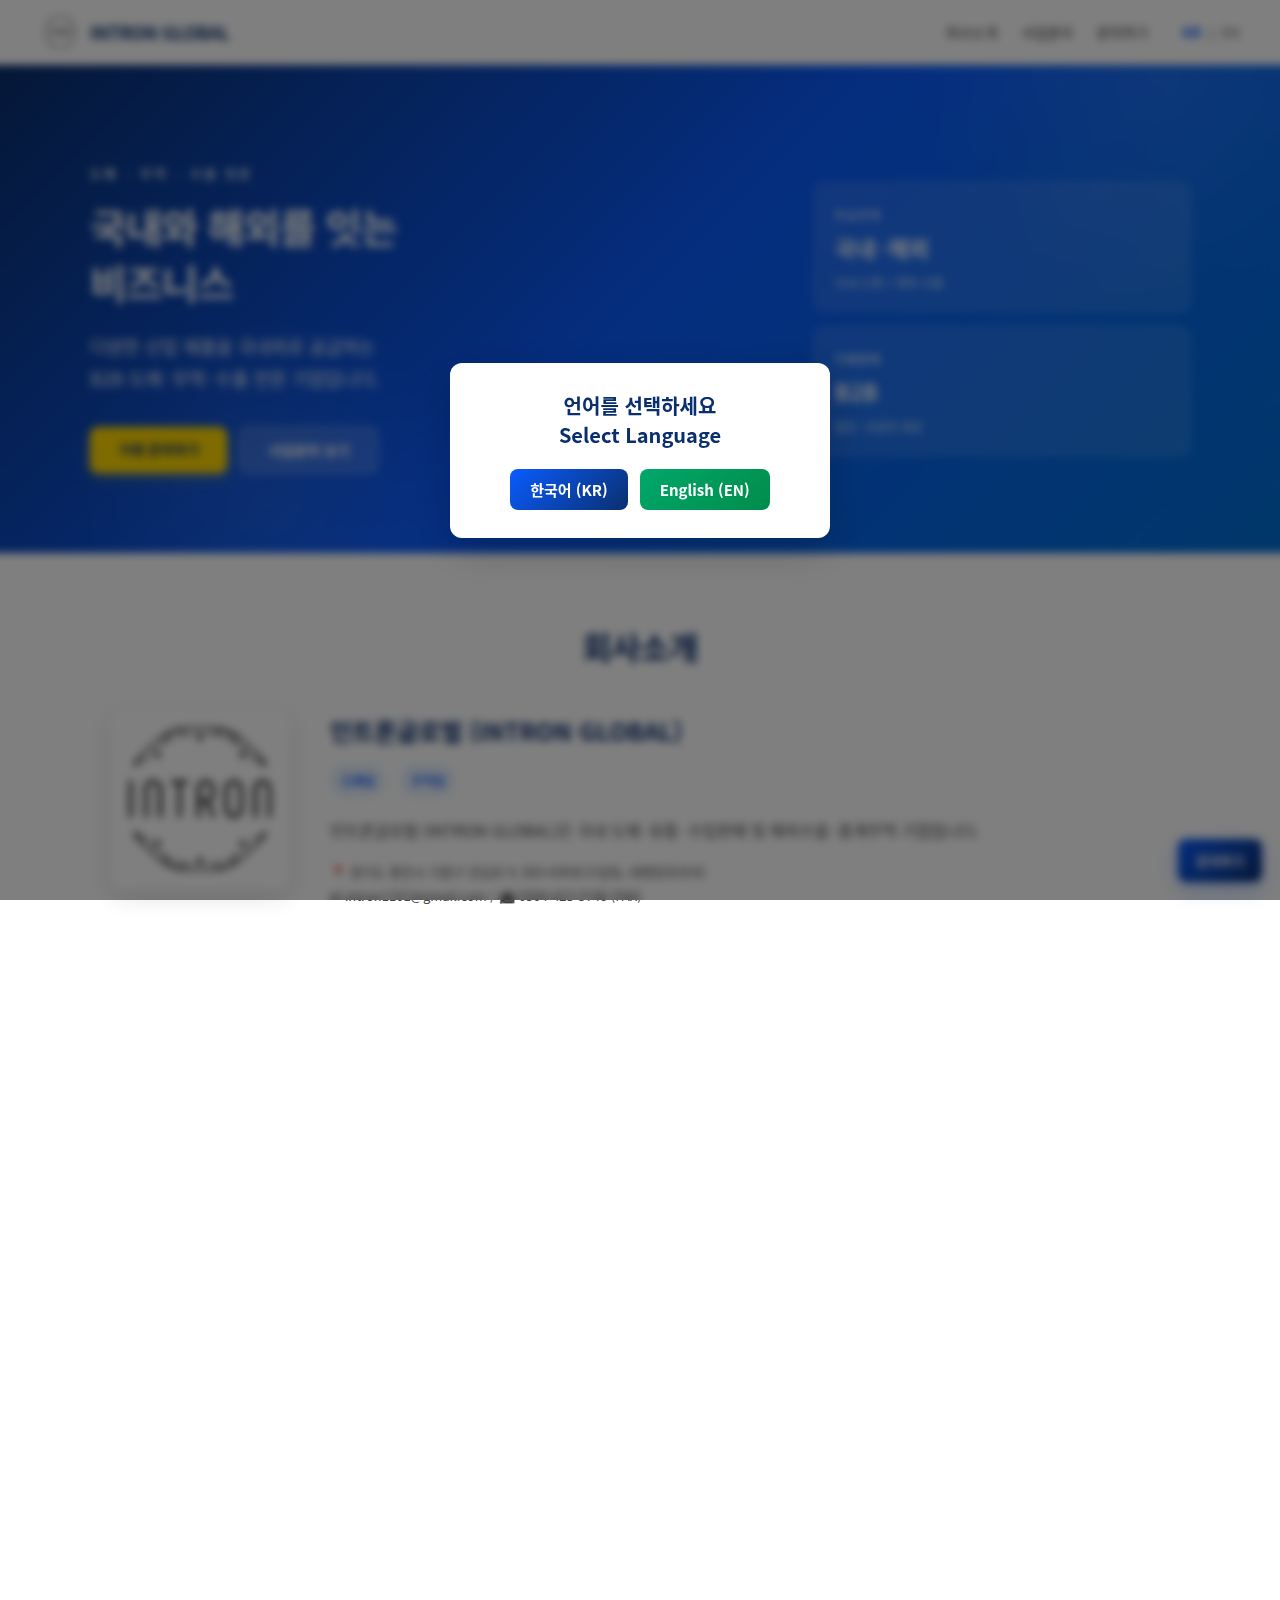
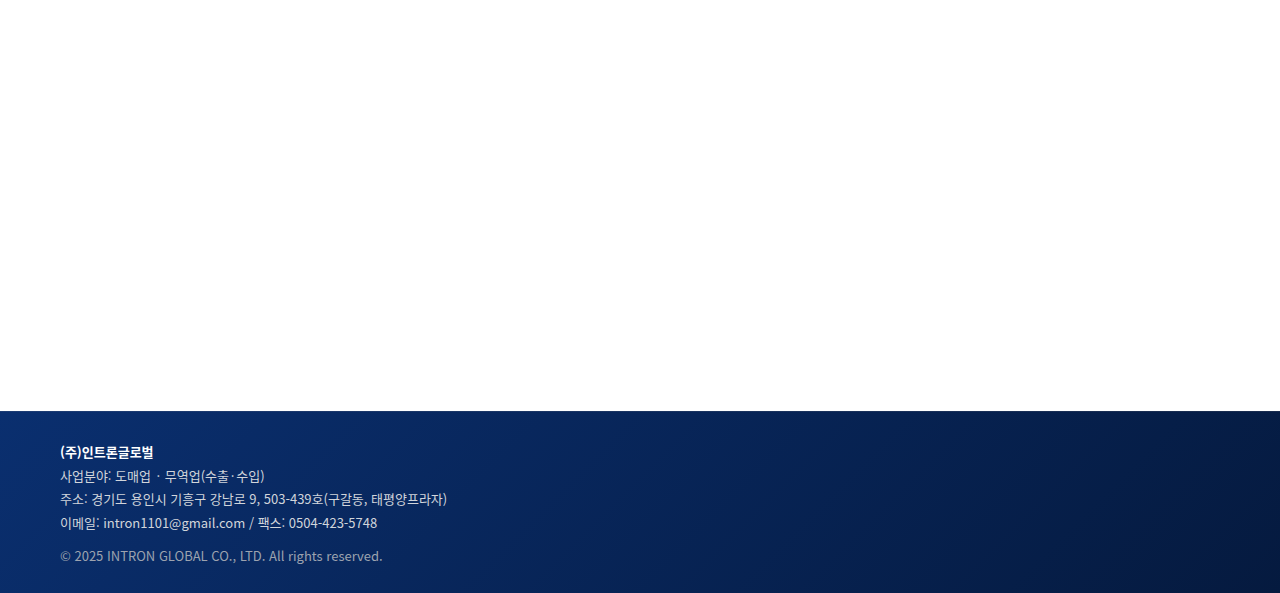
<file: index.html>
<!DOCTYPE html>
<html lang="ko">
<head>
  <meta charset="UTF-8" />
  <meta name="viewport" content="width=device-width, initial-scale=1.0" />
  <title>인트론글로벌</title>
  <link rel="stylesheet" href="style.css" />
  <link rel="icon" type="image/x-icon" href="favicon.ico" />
</head>
<body id="top">
  <!-- 🌐 언어 선택 모달 -->
 <div id="langModal" class="modal-overlay">
  <div class="modal-box">
    <h3>언어를 선택하세요<br>Select Language</h3>

    <div class="lang-buttons">
      <button class="lang-kr">한국어 (KR)</button>
      <button class="lang-en">English (EN)</button>
    </div>
  </div>
 </div>

  <!-- 상단 메뉴 -->
  <header class="header">
    <a href="index.html" class="logo">
      <img src="Crop.jpeg" alt="인트론글로벌 로고" class="logo-img">
      <span class="logo-text">INTRON GLOBAL</span>
    </a>

    <nav class="nav">
      <a href="#about">회사소개</a>
      <a href="#services">사업분야</a>
      <a href="contact.html" target="_blank">문의하기</a>
      <div class="lang-select">
        <a href="index.html" class="kr active">KR</a>
        <span>|</span>
        <a href="index-en.html" class="en">EN</a>
      </div>
    </nav>

  </header>

  <!-- 메인 히어로 -->
  <section class="hero">
    <div class="hero-inner">
      <div class="hero-text">
        <p class="hero-label">도매 · 무역 · 수출 전문</p>
        <!-- ✅ 타이핑 애니메이션용 구조 -->
        <h1>
          <span id="hero-line1"></span><br>
          <span id="hero-line2"></span>
        </h1>
        <p class="hero-sub">
          다양한 산업 제품을 국내외로 공급하는<br>
          B2B 도매·무역·수출 전문 기업입니다.
        </p>

        <div class="hero-actions">
          <a href="contact.html" target="_blank" class="btn primary">거래 문의하기</a>
          <a href="#services" class="btn ghost">사업분야 보기</a>
        </div>
      </div>

      <div class="hero-stats">
        <div class="stat-card">
          <span class="stat-label">주요지역</span>
          <span class="stat-value">국내·해외</span>
          <span class="stat-desc">국내 도매 + 해외 수출</span>
        </div>
        <div class="stat-card">
          <span class="stat-label">거래형태</span>
          <span class="stat-value">B2B</span>
          <span class="stat-desc">법인·사업자 대상</span>
        </div>
      </div>
    </div>
  </section>

  <!-- 회사 소개 -->
  <section id="about" class="section reveal">
    <h2>회사소개</h2>

    <div class="about-wrap">
      <div class="about-img">
        <img src="Crop.jpeg" alt="인트론글로벌 이미지">
      </div>

      <div class="about-text">
        <h3>인트론글로벌 (INTRON GLOBAL)</h3>
        <p class="about-tags">
          <span>도매업</span>
          <span>무역업</span>
        </p>

        <p>
          인트론글로벌 (INTRON GLOBAL)은 국내 도매·유통·수입판매 및 해외수출·중계무역 기업입니다.
        </p>

        <p class="about-contact">
          📍 경기도 용인시 기흥구 강남로 9, 503-439호(구갈동, 태평양프라자)<br>
          ✉ intron1101@gmail.com / 📠 0504-423-5748 (FAX)
        </p>
      </div>
    </div>
  </section>

  <!-- 사업분야 -->
  <section id="services" class="section section-gray reveal">
    <h2>사업분야</h2>
    <p class="section-sub">
      도매 유통부터 해외 수출까지 인트론글로벌은 상황에 맞는 공급 방식을 제안합니다.
    </p>

    <div class="cards">
      <a href="domestic.html" target="_blank" class="card card-btn">
        <div class="card-icon">📦</div>
        <h3>국내 도매 유통</h3>
        <p>국내 거래처 대상의 B2B 도매 유통 서비스 제공</p>
      </a>

      <a href="export.html" target="_blank" class="card card-btn">
        <div class="card-icon">🌐</div>
        <h3>무역 - 수출·수입</h3>
        <p>국내 수입유통 및 해외 수출·중계무역</p>
      </a>

      <a href="sourcing.html" target="_blank" class="card card-btn">
        <div class="card-icon">🤝</div>
        <h3>무역·소싱 파트너</h3>
        <p>해외 소싱 및 신규 품목 개발 등 무역 전반을 지원</p>
      </a>
    </div>
  </section>

<section id="strength" class="section reveal">
  <h2>제품</h2>

  <div class="strength-grid">

    <!-- 01번 -->
    <div class="strength-item">
      <h3>01. 유리섬유</h3>
      <p>· Chopped Strands<br>ㅤ- PA 6/66, PP, POM, PC, PET, PBT, ABS, SAN<br>·글라스 비드</p>
      

      <div class="product-img-box">
        <img src="glassfiber.jpg" alt="유리섬유 이미지">
      </div>
    </div>

    <!-- 02번 -->
    <div class="strength-item">
      <h3>02. 수지</h3>
      <p>· EP(PA, PC, PET, PBT), PP<br>· POM, EVA, POE<br>· 재생수지(PC, ASA, ABS)</p>

      <div class="product-img-box">
        <img src="resin.jpg" alt="수지 이미지">
      </div>
    </div>

    <!-- 03번 -->
    <div class="strength-item">
      <h3>03. 플라스틱용 첨가제</h3>
      <p>· 난연제, 안티드립제<br>· 충격보강제, 활제<br>· 산화방지제, UV 안정제</p>

      <div class="product-img-box">
        <img src="additive.jpg" alt="첨가제 이미지">
      </div>
    </div>

  </div>
</section>


  <!-- 푸터 -->
  <footer class="footer">
  <div class="footer-inner">
    <div class="footer-info">
      <strong>(주)인트론글로벌</strong><br />
      사업분야: 도매업 · 무역업(수출·수입)<br />
      주소: 경기도 용인시 기흥구 강남로 9, 503-439호(구갈동, 태평양프라자)<br />
      이메일: intron1101@gmail.com / 팩스: 0504-423-5748
    </div>

    <div class="footer-copy">
      © 2025 INTRON GLOBAL CO., LTD.  All rights reserved.
    </div>
  </div>
</footer>


  <!-- 🔥 플로팅 문의 버튼 -->
  <a href="contact.html" target="_blank" class="float-contact">문의하기</a>

  <!-- 🔥 맨 위로 버튼 -->
  <button class="to-top" onclick="scrollToTop()">↑</button>

  <!-- 🔥 타이핑 애니메이션 스크립트 -->
  <script>
    document.addEventListener('DOMContentLoaded', function () {
      const line1El = document.getElementById('hero-line1');
      const line2El = document.getElementById('hero-line2');
      if (!line1El || !line2El) return;

      const text1 = '국내와 해외를 잇는';
      const text2 = '비즈니스 파트너, 인트론글로벌';
      const speed = 40; // ms per char

      let i1 = 0;
      let i2 = 0;

      function typeLine1() {
        if (i1 <= text1.length) {
          line1El.textContent = text1.slice(0, i1);
          i1++;
          setTimeout(typeLine1, speed);
        } else {
          setTimeout(typeLine2, 200); // 첫 줄 끝나고 살짝 쉬고
        }
      }

      function typeLine2() {
        if (i2 <= text2.length) {
          line2El.textContent = text2.slice(0, i2);
          i2++;
          setTimeout(typeLine2, speed);
        }
      }

      typeLine1();
    });
  </script>

  <!-- 🔥 스크롤 애니메이션 + 위로가기 + 플로팅 숨김 -->
  <script>
    function scrollToTop() {
      window.scrollTo({ top: 0, behavior: 'smooth' });
    }

    function onScrollHandler() {
      const trigger = window.innerHeight * 0.85;

      // reveal 애니메이션
      document.querySelectorAll('.reveal').forEach(function (el) {
        const rect = el.getBoundingClientRect();
        if (rect.top < trigger) {
          el.classList.add('visible');
        }
      });

      // 위로가기 버튼
      const toTopBtn = document.querySelector('.to-top');
      if (toTopBtn) {
        if (window.scrollY > 200) {
          toTopBtn.classList.add('show');
        } else {
          toTopBtn.classList.remove('show');
        }
      }

      // 푸터 닿으면 플로팅 버튼 숨김
      const btn = document.querySelector('.float-contact');
      const footer = document.querySelector('.footer');
      if (btn && footer) {
        const footerRect = footer.getBoundingClientRect();
        const windowHeight = window.innerHeight;
        if (footerRect.top < windowHeight - 10) {
          btn.classList.add('hide');
        } else {
          btn.classList.remove('hide');
        }
      }
    }

    window.addEventListener('scroll', onScrollHandler);
    window.addEventListener('resize', onScrollHandler);
    window.addEventListener('load', onScrollHandler);
  </script>

 <script>
 // ▣ 언어 선택을 저장하는 쿠키 기능
 function setLangCookie(lang) {
  document.cookie = "site_lang=" + lang + "; path=/; max-age=31536000"; // 1년
 }

 function getLangCookie() {
  const match = document.cookie.match(/site_lang=(.*?)(;|$)/);
  return match ? match[1] : null;
 }

 // ▣ 언어 선택 모달 요소
 const langModal = document.getElementById("langModal");
 const langKR = document.querySelector(".lang-kr");
 const langEN = document.querySelector(".lang-en");

 // ▣ 첫 방문 시 모달 표시
 window.addEventListener("load", () => {
  const savedLang = getLangCookie();

  if (!savedLang) {
    langModal.style.display = "flex"; // 언어 선택 띄움
  }
 });

 // ▣ 한국어 선택
 langKR.addEventListener("click", () => {
  setLangCookie("kr");
  window.location.href = "/index.html";
 });

 // ▣ 영어 선택
 langEN.addEventListener("click", () => {
  setLangCookie("en");
  window.location.href = "/index-en.html";
 });
 </script>

</body>
</html>
</file>
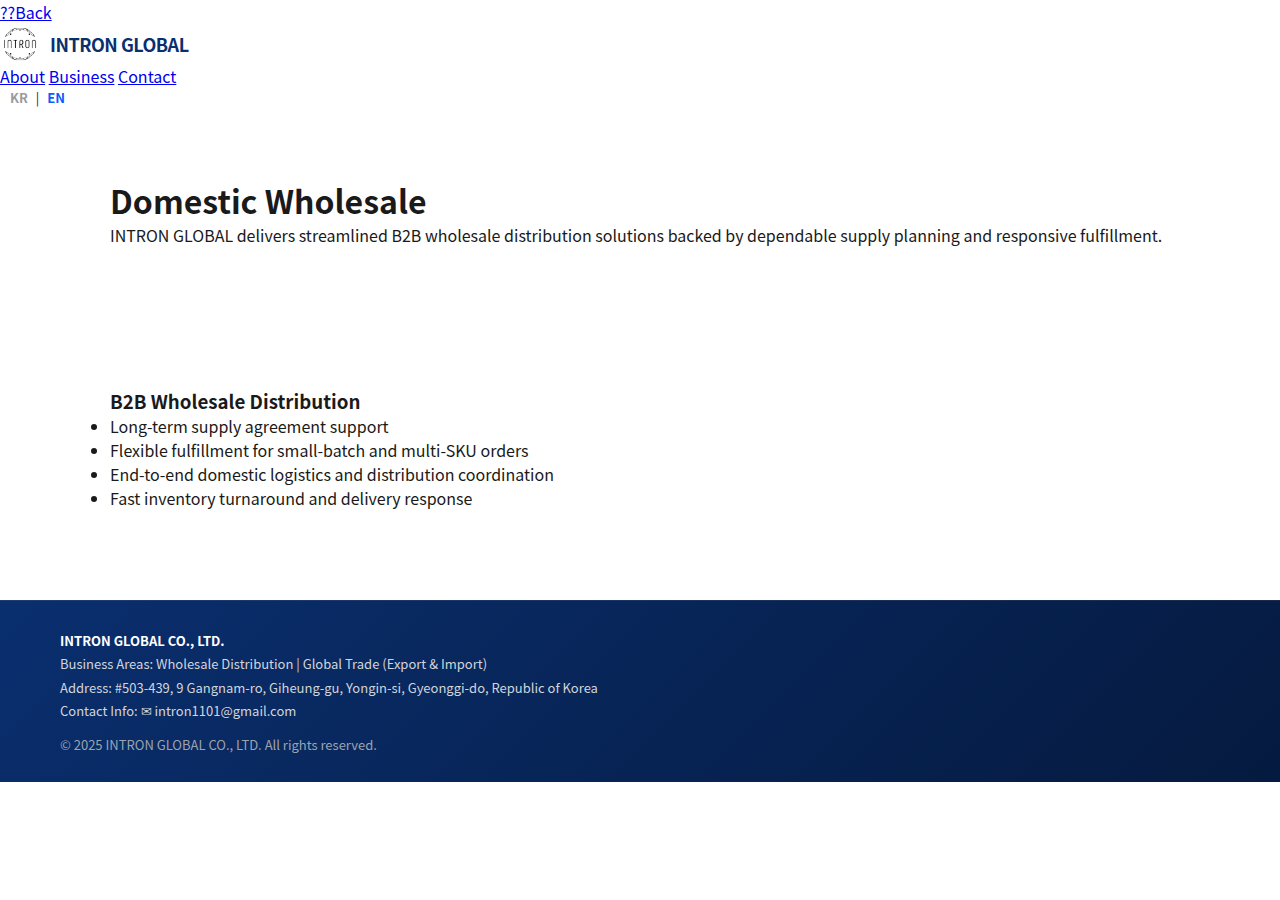
<file: domestic-en/index.html>
<!DOCTYPE html>
<html lang="en">
<head>
  <meta charset="UTF-8">
  <meta name="viewport" content="width=device-width, initial-scale=1.0">
  <title>Domestic Wholesale | INTRON GLOBAL</title>
  <link rel="stylesheet" href="/style.css">
</head>
<body>
  <div class="page-shell">
    <header class="subpage-header">
      <div class="subpage-header-inner">
        <a href="/index-en/" class="back-link">??Back</a>
        <a href="/index-en/" class="logo">
          <img src="/Crop.jpeg" alt="INTRON GLOBAL Logo" class="logo-img">
          <span class="logo-text">INTRON GLOBAL</span>
        </a>

        <nav class="subpage-nav">
          <a href="/index-en/#about">About</a>
          <a href="/index-en/#services">Business</a>
          <a href="/contact-en/">Contact</a>
          <div class="lang-select">
            <a href="/domestic/" class="kr">KR</a>
            <span>|</span>
            <a href="/domestic-en/" class="en active">EN</a>
          </div>
        </nav>
      </div>
    </header>

    <main class="page-main">
      <section class="section service-hero">
        <h1>Domestic Wholesale</h1>
        <p class="service-lead">
          INTRON GLOBAL delivers streamlined B2B wholesale distribution solutions
          backed by dependable supply planning and responsive fulfillment.
        </p>
      </section>

      <section class="section content-section">
        <div class="service-grid">
          <div class="service-card">
            <h3>B2B Wholesale Distribution</h3>
            <ul>
              <li>Long-term supply agreement support</li>
              <li>Flexible fulfillment for small-batch and multi-SKU orders</li>
              <li>End-to-end domestic logistics and distribution coordination</li>
              <li>Fast inventory turnaround and delivery response</li>
            </ul>
          </div>
        </div>
      </section>
    </main>

    <!-- Footer -->
  <footer class="footer">
    <div class="footer-inner">
      <div class="footer-info">
        <strong>INTRON GLOBAL CO., LTD.</strong><br />
        Business Areas: Wholesale Distribution | Global Trade (Export & Import)<br />
        Address: #503-439, 9 Gangnam-ro, Giheung-gu, Yongin-si, Gyeonggi-do, Republic of Korea<br />
        Contact Info: ✉ intron1101@gmail.com
      </div>

      <div class="footer-copy">
        © 2025 INTRON GLOBAL CO., LTD. All rights reserved.
      </div>
    </div>
  </footer>
  </div>
</body>
</html>
</file>
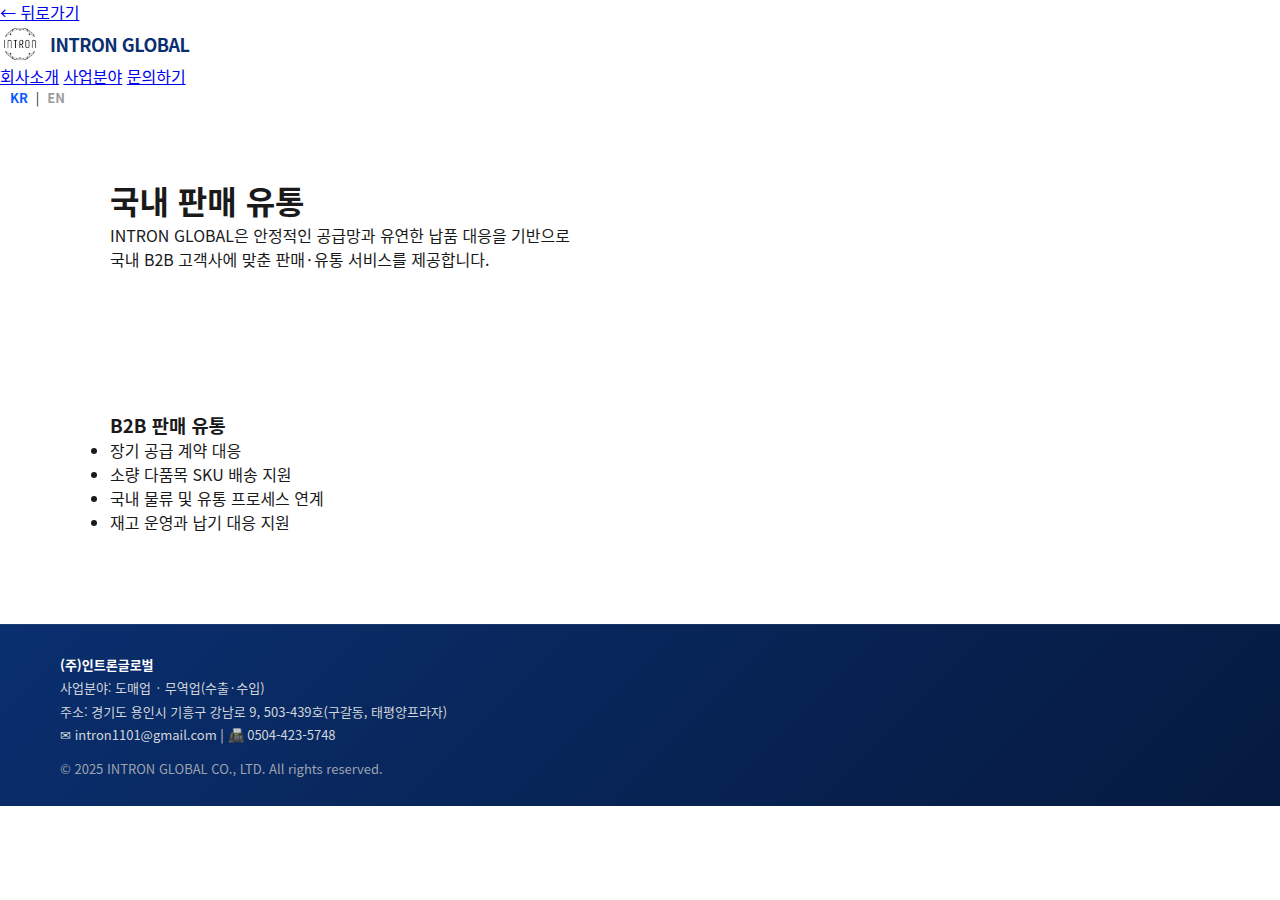
<file: domestic/index.html>
<!DOCTYPE html>
<html lang="ko">
<head>
  <meta charset="UTF-8">
  <meta name="viewport" content="width=device-width, initial-scale=1.0">
  <title>국내 판매 유통 | INTRON GLOBAL</title>
  <link rel="stylesheet" href="/style.css">
</head>
<body>
  <div class="page-shell">
    <header class="subpage-header">
      <div class="subpage-header-inner">
        <a href="/" class="back-link">← 뒤로가기</a>
        <a href="/" class="logo">
          <img src="/Crop.jpeg" alt="INTRON GLOBAL 로고" class="logo-img">
          <span class="logo-text">INTRON GLOBAL</span>
        </a>

        <nav class="subpage-nav">
          <a href="/#about">회사소개</a>
          <a href="/#services">사업분야</a>
          <a href="/contact/">문의하기</a>
          <div class="lang-select">
            <a href="/domestic/" class="kr active">KR</a>
            <span>|</span>
            <a href="/domestic-en/" class="en">EN</a>
          </div>
        </nav>
      </div>
    </header>

    <main class="page-main">
      <section class="section service-hero">
        <h1>국내 판매 유통</h1>
        <p class="service-lead">
          INTRON GLOBAL은 안정적인 공급망과 유연한 납품 대응을 기반으로
          <br>국내 B2B 고객사에 맞춘 판매·유통 서비스를 제공합니다.
        </p>
      </section>

      <section class="section content-section">
        <div class="service-grid">
          <div class="service-card">
            <h3>B2B 판매 유통</h3>
            <ul>
              <li>장기 공급 계약 대응</li>
              <li>소량 다품목 SKU 배송 지원</li>
              <li>국내 물류 및 유통 프로세스 연계</li>
              <li>재고 운영과 납기 대응 지원</li>
            </ul>
          </div>
        </div>
      </section>
    </main>

    <!-- 푸터 -->
    <footer class="footer">
      <div class="footer-inner">
        <div class="footer-info">
          <strong>(주)인트론글로벌</strong><br />
          사업분야: 도매업 · 무역업(수출·수입)<br />
          주소: 경기도 용인시 기흥구 강남로 9, 503-439호(구갈동, 태평양프라자)<br />
          ✉ intron1101@gmail.com | 📠 0504-423-5748
        </div>

        <div class="footer-copy">
          © 2025 INTRON GLOBAL CO., LTD. All rights reserved.
        </div>
      </div>
    </footer>
  </div>
</body>
</html>
</file>
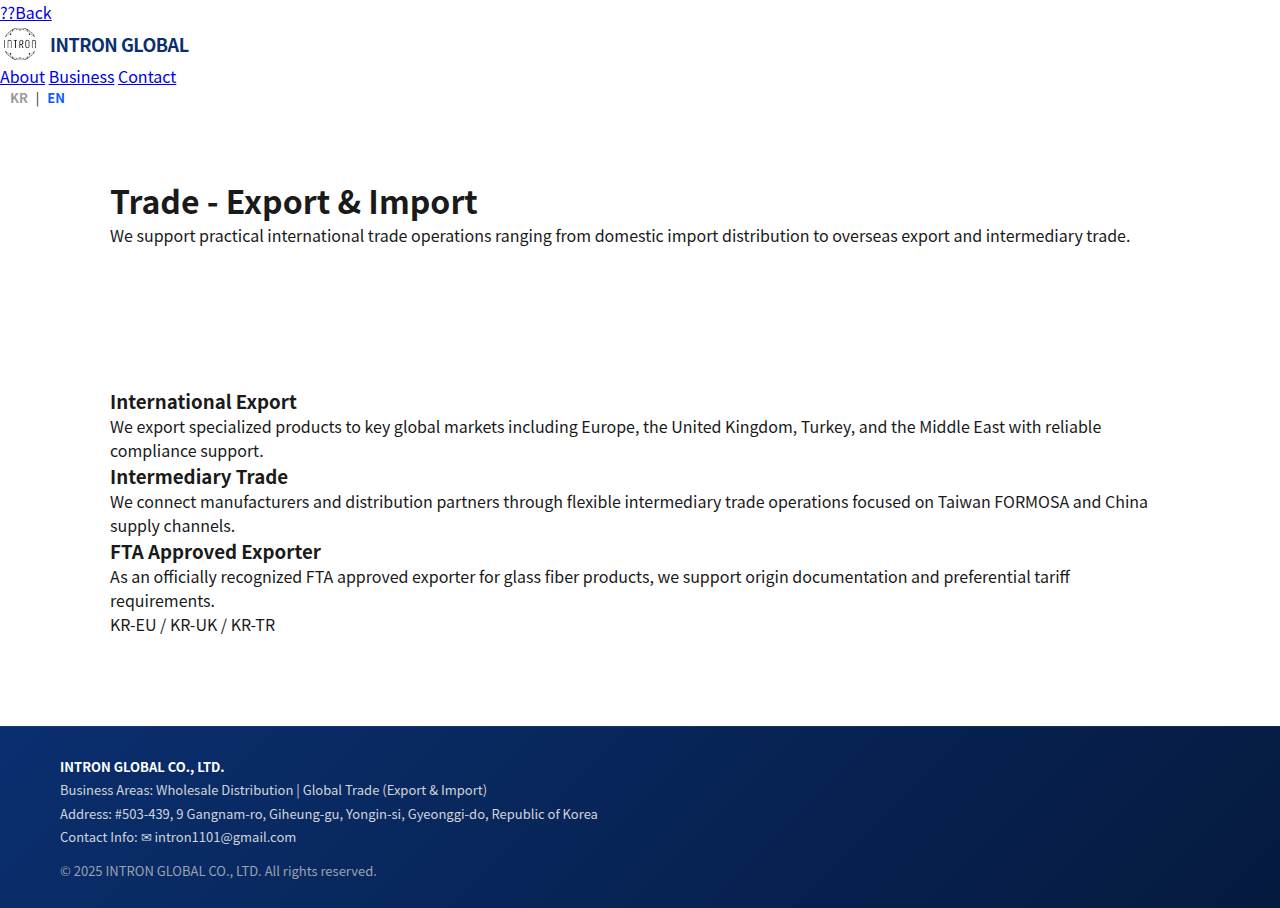
<file: export-en/index.html>
<!DOCTYPE html>
<html lang="en">
<head>
  <meta charset="UTF-8">
  <meta name="viewport" content="width=device-width, initial-scale=1.0">
  <title>Trade - Export & Import | INTRON GLOBAL</title>
  <link rel="stylesheet" href="/style.css">
</head>
<body>
  <div class="page-shell">
    <header class="subpage-header">
      <div class="subpage-header-inner">
        <a href="/index-en/" class="back-link">??Back</a>
        <a href="/index-en/" class="logo">
          <img src="/Crop.jpeg" alt="INTRON GLOBAL Logo" class="logo-img">
          <span class="logo-text">INTRON GLOBAL</span>
        </a>

        <nav class="subpage-nav">
          <a href="/index-en/#about">About</a>
          <a href="/index-en/#services">Business</a>
          <a href="/contact-en/">Contact</a>
          <div class="lang-select">
            <a href="/export/" class="kr">KR</a>
            <span>|</span>
            <a href="/export-en/" class="en active">EN</a>
          </div>
        </nav>
      </div>
    </header>

    <main class="page-main">
      <section class="section service-hero">
        <h1>Trade - Export & Import</h1>
        <p class="service-lead">
          We support practical international trade operations ranging from domestic import distribution
          to overseas export and intermediary trade.
        </p>
      </section>

      <section class="section content-section">
        <div class="service-grid">
          <div class="service-card">
            <h3>International Export</h3>
            <p>We export specialized products to key global markets including Europe, the United Kingdom, Turkey, and the Middle East with reliable compliance support.</p>
          </div>

          <div class="service-card">
            <h3>Intermediary Trade</h3>
            <p>We connect manufacturers and distribution partners through flexible intermediary trade operations focused on Taiwan FORMOSA and China supply channels.</p>
          </div>

          <div class="service-card">
            <h3>FTA Approved Exporter</h3>
            <p>As an officially recognized FTA approved exporter for glass fiber products, we support origin documentation and preferential tariff requirements.</p>
            <div class="region-badge">KR-EU / KR-UK / KR-TR</div>
          </div>
        </div>
      </section>
    </main>

    <!-- Footer -->
  <footer class="footer">
    <div class="footer-inner">
      <div class="footer-info">
        <strong>INTRON GLOBAL CO., LTD.</strong><br />
        Business Areas: Wholesale Distribution | Global Trade (Export & Import)<br />
        Address: #503-439, 9 Gangnam-ro, Giheung-gu, Yongin-si, Gyeonggi-do, Republic of Korea<br />
        Contact Info: ✉ intron1101@gmail.com
      </div>

      <div class="footer-copy">
        © 2025 INTRON GLOBAL CO., LTD. All rights reserved.
      </div>
    </div>
  </footer>
  </div>
</body>
</html>
</file>
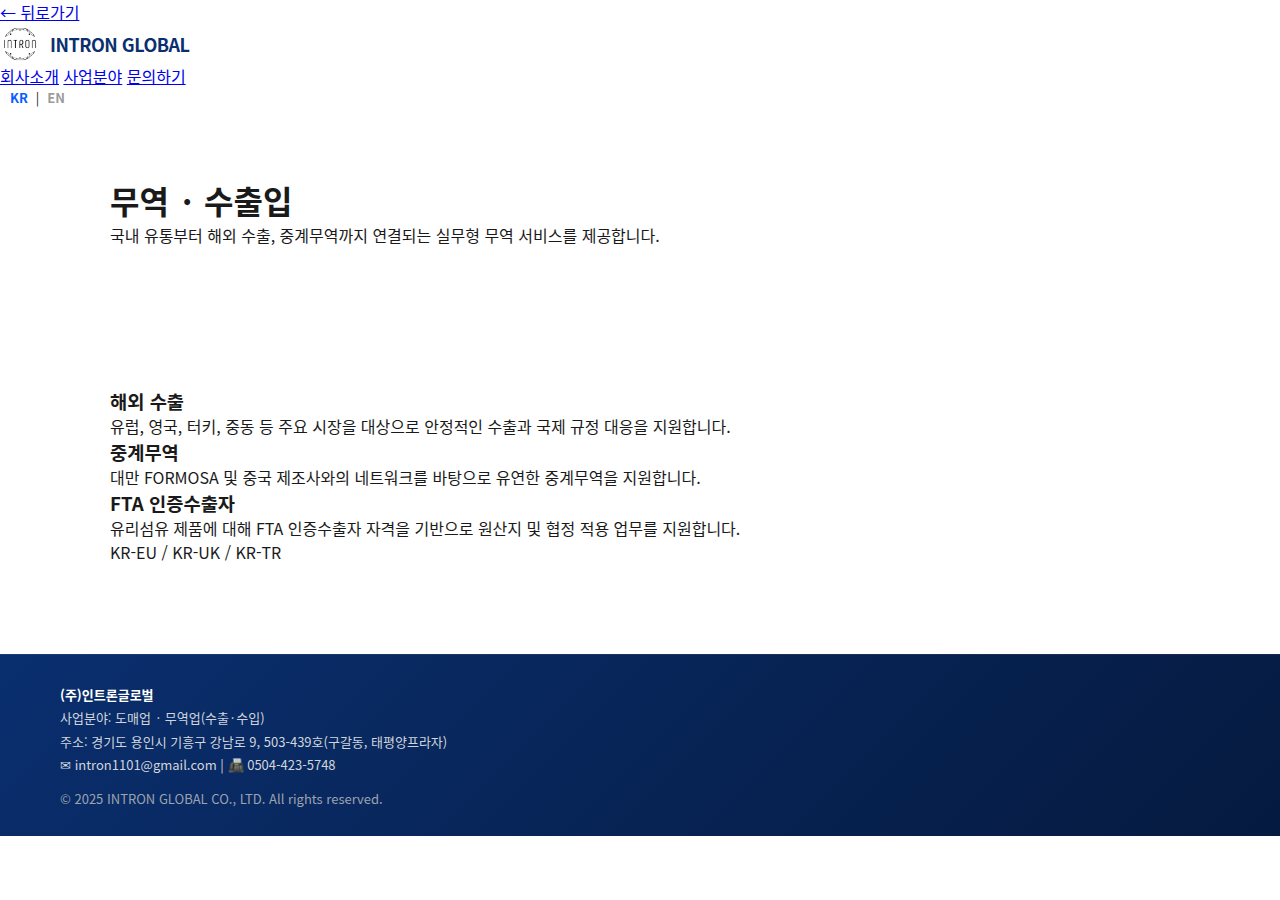
<file: export/index.html>
<!DOCTYPE html>
<html lang="ko">
<head>
  <meta charset="UTF-8">
  <meta name="viewport" content="width=device-width, initial-scale=1.0">
  <title>무역 · 수출입 | INTRON GLOBAL</title>
  <link rel="stylesheet" href="/style.css">
</head>
<body>
  <div class="page-shell">
    <header class="subpage-header">
      <div class="subpage-header-inner">
        <a href="/" class="back-link">← 뒤로가기</a>
        <a href="/" class="logo">
          <img src="/Crop.jpeg" alt="INTRON GLOBAL 로고" class="logo-img">
          <span class="logo-text">INTRON GLOBAL</span>
        </a>

        <nav class="subpage-nav">
          <a href="/#about">회사소개</a>
          <a href="/#services">사업분야</a>
          <a href="/contact/">문의하기</a>
          <div class="lang-select">
            <a href="/export/" class="kr active">KR</a>
            <span>|</span>
            <a href="/export-en/" class="en">EN</a>
          </div>
        </nav>
      </div>
    </header>

    <main class="page-main">
      <section class="section service-hero">
        <h1>무역 · 수출입</h1>
        <p class="service-lead">
          국내 유통부터 해외 수출, 중계무역까지 연결되는 실무형 무역 서비스를 제공합니다.
        </p>
      </section>

      <section class="section content-section">
        <div class="service-grid">
          <div class="service-card">
            <h3>해외 수출</h3>
            <p>유럽, 영국, 터키, 중동 등 주요 시장을 대상으로 안정적인 수출과 국제 규정 대응을 지원합니다.</p>
          </div>

          <div class="service-card">
            <h3>중계무역</h3>
            <p>대만 FORMOSA 및 중국 제조사와의 네트워크를 바탕으로 유연한 중계무역을 지원합니다.</p>
          </div>

          <div class="service-card">
            <h3>FTA 인증수출자</h3>
            <p>유리섬유 제품에 대해 FTA 인증수출자 자격을 기반으로 원산지 및 협정 적용 업무를 지원합니다.</p>
            <div class="region-badge">KR-EU / KR-UK / KR-TR</div>
          </div>
        </div>
      </section>
    </main>

    <!-- 푸터 -->
    <footer class="footer">
      <div class="footer-inner">
        <div class="footer-info">
          <strong>(주)인트론글로벌</strong><br />
          사업분야: 도매업 · 무역업(수출·수입)<br />
          주소: 경기도 용인시 기흥구 강남로 9, 503-439호(구갈동, 태평양프라자)<br />
          ✉ intron1101@gmail.com | 📠 0504-423-5748
        </div>

        <div class="footer-copy">
          © 2025 INTRON GLOBAL CO., LTD. All rights reserved.
        </div>
      </div>
    </footer>
  </div>
</body>
</html>
</file>
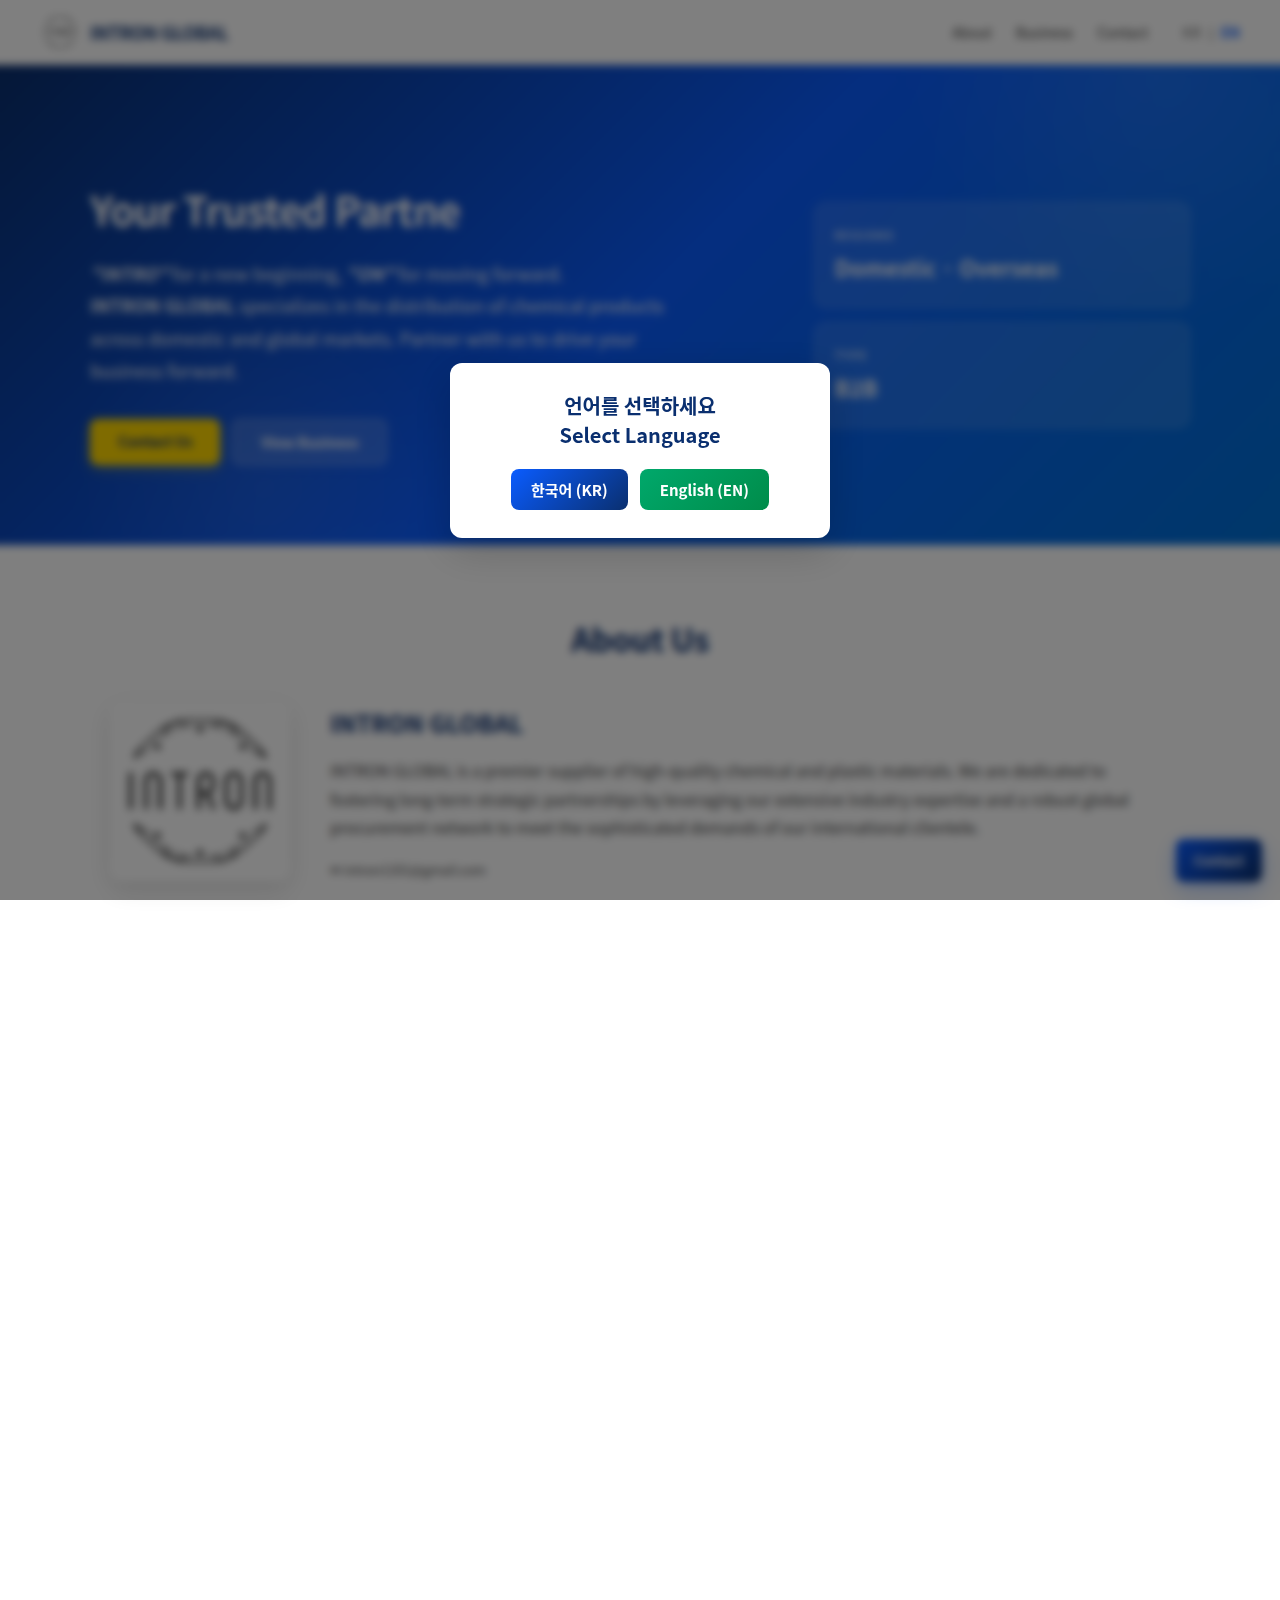
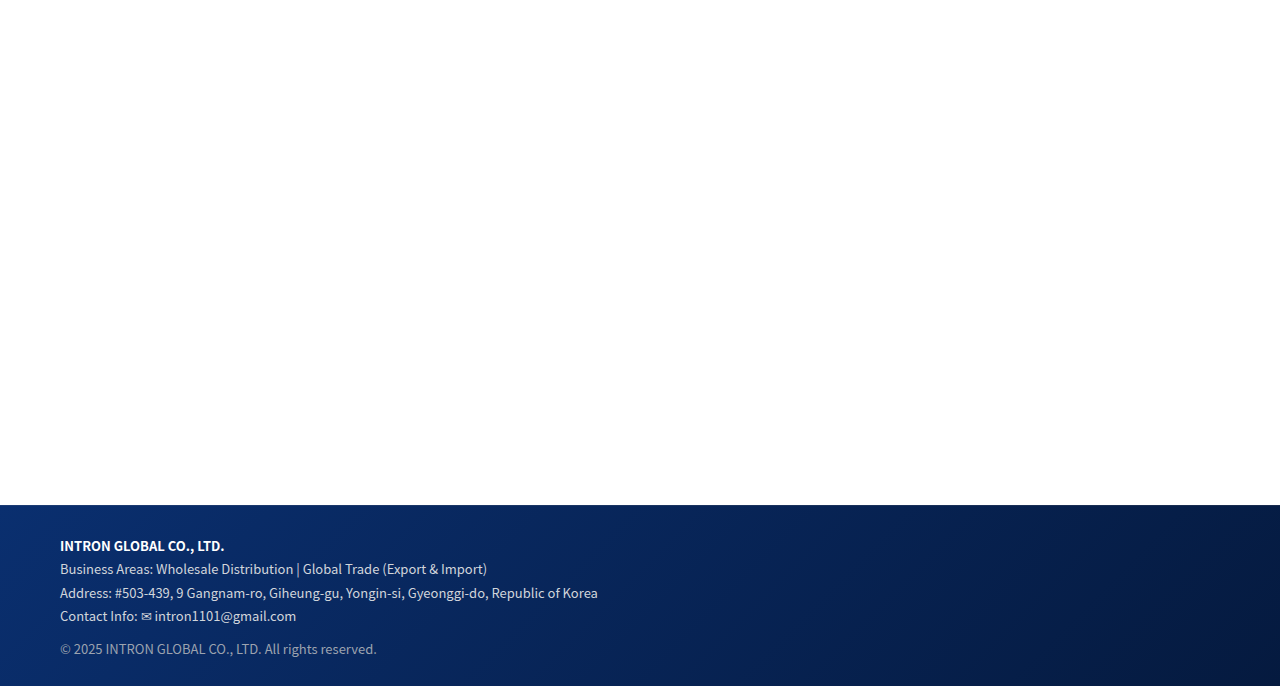
<file: index-en/index.html>
<!DOCTYPE html>
<html lang="en">
<head>
  <meta charset="UTF-8" />
  <meta name="viewport" content="width=device-width, initial-scale=1.0" />
  <title>INTRON GLOBAL</title>
  <link rel="stylesheet" href="/style.css" />
  <link rel="icon" type="image/x-icon" href="/favicon.ico" />
</head>
<body id="top">
  <!-- 🌐 Language Select Modal -->
  <div id="langModal" class="modal-overlay">
    <div class="modal-box">
      <h3>언어를 선택하세요<br>Select Language</h3>

      <div class="lang-buttons">
        <button class="lang-kr">한국어 (KR)</button>
        <button class="lang-en">English (EN)</button>
      </div>
    </div>
  </div>

  <!-- Header -->
  <header class="header">
    <a href="/index-en/" class="logo">
      <img src="/Crop.jpeg" alt="INTRON GLOBAL Logo" class="logo-img">
      <span class="logo-text">INTRON GLOBAL</span>
    </a>

    <nav class="nav">
      <a href="#about">About</a>
      <a href="#services">Business</a>
      <a href="/contact-en/">Contact</a>
      <div class="lang-select">
        <a href="/" class="kr">KR</a>
        <span>|</span>
        <a href="/index-en/" class="en active">EN</a>
      </div>
    </nav>
  </header>

  <!-- Hero -->
  <section class="hero">
    <div class="hero-inner">
      <div class="hero-text">
        <p class="hero-label"></p>
        <h1>
          <span id="hero-line1-en"></span><br>
          <span id="hero-line2-en"></span>
        </h1>
        <p class="hero-sub">
          <em><strong>"INTRO"</strong></em> for a new beginning,
          <em><strong>"ON"</strong></em> for moving forward. <br>
          <strong>INTRON GLOBAL</strong> specializes in the distribution of chemical products across domestic and global markets.
          Partner with us to drive your business forward.
        </p>

        <div class="hero-actions">
          <a href="/contact-en/" class="btn primary">Contact Us</a>
          <a href="#services" class="btn ghost">View Business</a>
        </div>
      </div>

      <div class="hero-stats">
        <div class="stat-card">
          <span class="stat-label">Regions</span>
          <span class="stat-value">Domestic · Overseas</span>
          
        </div>
        <div class="stat-card">
          <span class="stat-label">Type</span>
          <span class="stat-value">B2B</span>
          
        </div>
      </div>
    </div>
  </section>

  <!-- About -->
  <section id="about" class="section reveal">
    <h2>About Us</h2>

    <div class="about-wrap">
      <div class="about-img">
        <img src="/Crop.jpeg" alt="INTRON GLOBAL Image">
      </div>

      <div class="about-text">
        <h3>INTRON GLOBAL</h3>

        <p>
          INTRON GLOBAL is a premier supplier of high-quality chemical and plastic materials.
          We are dedicated to fostering long-term strategic partnerships by
          leveraging our extensive industry expertise and a robust global procurement network
          to meet the sophisticated demands of our international clientele.
        </p>

        <p class="about-contact">
          ✉ intron1101@gmail.com
        </p>
      </div>
    </div>
  </section>

  <!-- Business -->
  <section id="services" class="section section-gray reveal">
    <h2>Our Business</h2>
    <p class="section-sub">
      From seamless domestic wholesale to complex international trade,
      <br>INTRON GLOBAL provides agile, end-to-end supply chain solutions
      meticulously tailored to your operational needs.
    </p>

    <div class="cards">
      <a href="/domestic-en/" class="card card-btn">
        <div class="card-icon">📦</div>
        <h3>Domestic Wholesale</h3>
        <p>Wholesale distribution services for domestic B2B clients.</p>
      </a>

      <a href="/export-en/" class="card card-btn">
        <div class="card-icon">🌐</div>
        <h3>Trade – Export & Import</h3>
        <p>Global Trade Solutions: Import Distribution, Export & Intermediary Trade</p>
      </a>

      <a href="/sourcing-en/" class="card card-btn">
        <div class="card-icon">🤝</div>
        <h3>Trade & Sourcing Partner</h3>
        <p>Empowering Global Sourcing & Strategic Product Development</p>
      </a>
    </div>
  </section>

  <!-- Products -->
  <section id="strength" class="section reveal">
    <h2>Products</h2>

    <div class="strength-grid">
      <!-- 01 -->
      <div class="strength-item">
        <h3>Fiberglass</h3>
        <p>
          • High-Performance Fiberglass Solutions
          <br>• Chopped Strands compatible with:<br>ㅤPA 6/66, PP, POM, PC, PET, PBT, ABS, SAN
          <br>• Glass Beads for Specialized Applications
          <br><br><span class="fta-line">💡<em><strong>FTA-Certified Authorized Exporter (AEX)</strong></em></span><br>
        </p>

        <div class="product-img-box">
          <img src="/glassfiber.jpg" alt="Fiberglass Image">
        </div>
      </div>

      <!-- 02 -->
      <div class="strength-item">
        <h3>Advanced Polymer Resins</h3>
        <p>
          • Engineering Plastics:
          <br>ㅤPA, PC, PET, PBT, PP<br>
          • Specialty Polymers:<br>ㅤPOM, EVA, POE<br>
          • Eco-Friendly Sustainable Resins:<br>ㅤRecycled PC, ASA, ABS
        </p>

        <div class="product-img-box">
          <img src="/resin.jpg" alt="Resin Image">
        </div>
      </div>

      <!-- 03 -->
      <div class="strength-item">
        <h3>Functional Plastic Additives</h3>
        <p>
          • Safety & Durability:<br>ㅤFlame Retardants & Anti-dripping Agents<br>
          • Performance Enhancers:<br>ㅤImpact Modifiers & Lubricants<br>
          • Stability Solutions:<br>ㅤAntioxidants & UV Stabilizers
        </p>

        <div class="product-img-box">
          <img src="/additive.jpg" alt="Additives Image">
        </div>
      </div>
    </div>
  </section>

  <!-- Footer -->
  <footer class="footer">
    <div class="footer-inner">
      <div class="footer-info">
        <strong>INTRON GLOBAL CO., LTD.</strong><br />
        Business Areas: Wholesale Distribution | Global Trade (Export & Import)<br />
        Address: #503-439, 9 Gangnam-ro, Giheung-gu, Yongin-si, Gyeonggi-do, Republic of Korea<br />
        Contact Info: ✉ intron1101@gmail.com
      </div>

      <div class="footer-copy">
        © 2025 INTRON GLOBAL CO., LTD. All rights reserved.
      </div>
    </div>
  </footer>

  <!-- Floating Contact Button -->
  <a href="/contact-en/" class="float-contact">Contact</a>

  <!-- To Top Button -->
  <button class="to-top" onclick="scrollToTop()">↑</button>

  <!-- Typing Animation (EN) -->
  <script>
    document.addEventListener('DOMContentLoaded', function () {
      const line1El = document.getElementById('hero-line1-en');
      const line2El = document.getElementById('hero-line2-en');
      if (!line1El || !line2El) return;

      const text1 = 'Your Trusted Partner, ';
      const text2 = 'INTRON GLOBAL';
      const speed = 40;

      let i1 = 0;
      let i2 = 0;

      function typeLine1() {
        if (i1 <= text1.length) {
          line1El.textContent = text1.slice(0, i1);
          i1++;
          setTimeout(typeLine1, speed);
        } else {
          setTimeout(typeLine2, 200);
        }
      }

      function typeLine2() {
        if (i2 <= text2.length) {
          line2El.textContent = text2.slice(0, i2);
          i2++;
          setTimeout(typeLine2, speed);
        }
      }

      typeLine1();
    });
  </script>

  <!-- Scroll Animation + To-top + Floating Hide -->
  <script>
    function scrollToTop() {
      window.scrollTo({ top: 0, behavior: 'smooth' });
    }

    function onScrollHandler() {
      const trigger = window.innerHeight * 0.85;

      document.querySelectorAll('.reveal').forEach(function (el) {
        const rect = el.getBoundingClientRect();
        if (rect.top < trigger) {
          el.classList.add('visible');
        }
      });

      const toTopBtn = document.querySelector('.to-top');
      if (toTopBtn) {
        if (window.scrollY > 200) {
          toTopBtn.classList.add('show');
        } else {
          toTopBtn.classList.remove('show');
        }
      }

      const btn = document.querySelector('.float-contact');
      const footer = document.querySelector('.footer');
      if (btn && footer) {
        const footerRect = footer.getBoundingClientRect();
        const windowHeight = window.innerHeight;
        if (footerRect.top < windowHeight - 10) {
          btn.classList.add('hide');
        } else {
          btn.classList.remove('hide');
        }
      }
    }

    window.addEventListener('scroll', onScrollHandler);
    window.addEventListener('resize', onScrollHandler);
    window.addEventListener('load', onScrollHandler);
  </script>

  <!-- Language Modal Logic -->
  <script>
    function setLangCookie(lang) {
      document.cookie = "site_lang=" + lang + "; path=/; max-age=31536000";
    }

    function getLangCookie() {
      const match = document.cookie.match(/site_lang=(.*?)(;|$)/);
      return match ? match[1] : null;
    }

    const langModal = document.getElementById("langModal");
    const langKR = document.querySelector(".lang-kr");
    const langEN = document.querySelector(".lang-en");

    window.addEventListener("load", () => {
      const savedLang = getLangCookie();
      if (!savedLang) {
        langModal.style.display = "flex";
      }
    });

    langKR.addEventListener("click", () => {
      setLangCookie("kr");
      window.location.href = "/";
    });

    langEN.addEventListener("click", () => {
      setLangCookie("en");
      window.location.href = "/index-en/";
    });
  </script>

</body>
</html>
</file>
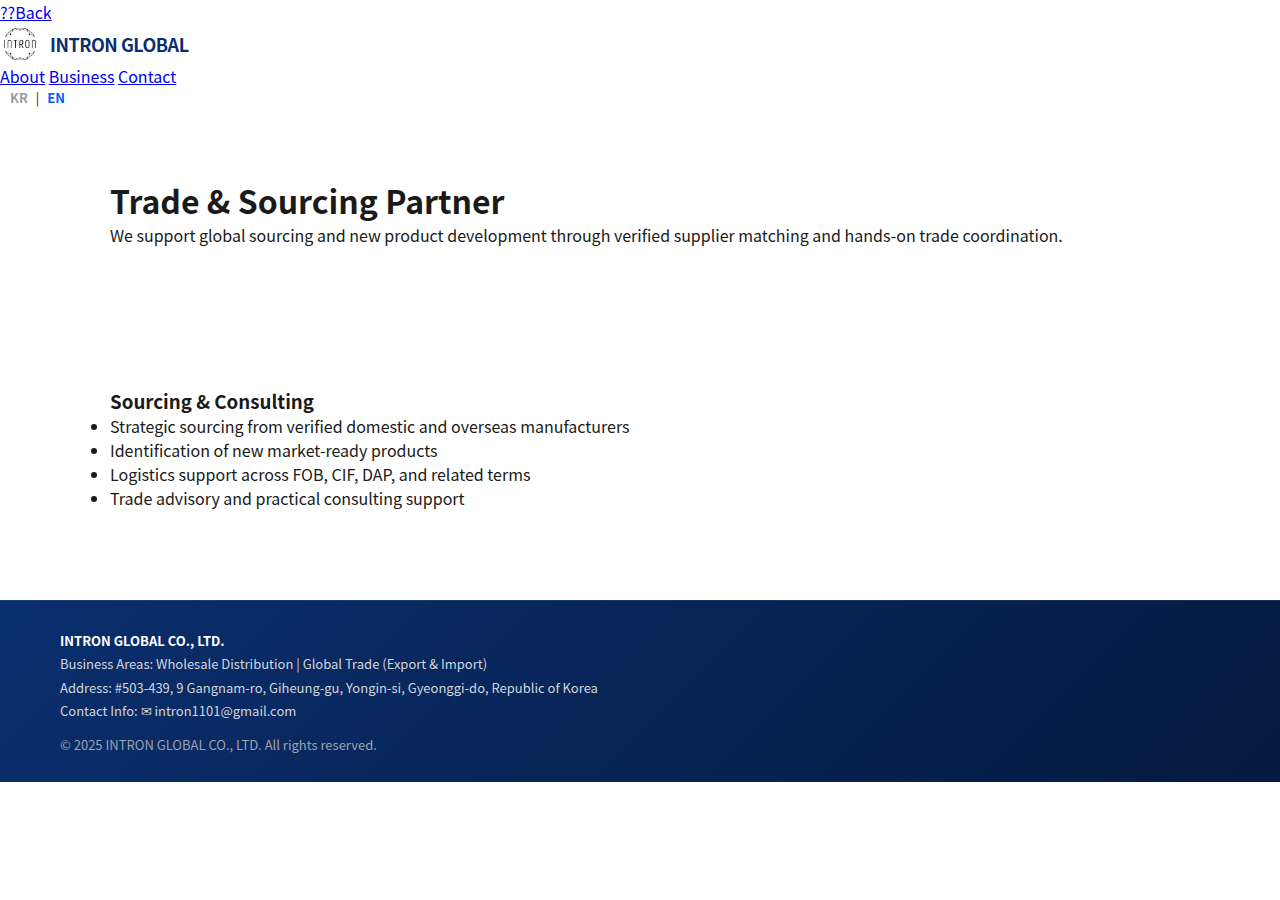
<file: sourcing-en/index.html>
<!DOCTYPE html>
<html lang="en">
<head>
  <meta charset="UTF-8">
  <meta name="viewport" content="width=device-width, initial-scale=1.0">
  <title>Sourcing & Trade Partner | INTRON GLOBAL</title>
  <link rel="stylesheet" href="/style.css">
</head>
<body>
  <div class="page-shell">
    <header class="subpage-header">
      <div class="subpage-header-inner">
        <a href="/index-en/" class="back-link">??Back</a>
        <a href="/index-en/" class="logo">
          <img src="/Crop.jpeg" alt="INTRON GLOBAL Logo" class="logo-img">
          <span class="logo-text">INTRON GLOBAL</span>
        </a>

        <nav class="subpage-nav">
          <a href="/index-en/#about">About</a>
          <a href="/index-en/#services">Business</a>
          <a href="/contact-en/">Contact</a>
          <div class="lang-select">
            <a href="/sourcing/" class="kr">KR</a>
            <span>|</span>
            <a href="/sourcing-en/" class="en active">EN</a>
          </div>
        </nav>
      </div>
    </header>

    <main class="page-main">
      <section class="section service-hero">
        <h1>Trade & Sourcing Partner</h1>
        <p class="service-lead">
          We support global sourcing and new product development through verified supplier matching
          and hands-on trade coordination.
        </p>
      </section>

      <section class="section content-section">
        <div class="service-grid">
          <div class="service-card">
            <h3>Sourcing & Consulting</h3>
            <ul>
              <li>Strategic sourcing from verified domestic and overseas manufacturers</li>
              <li>Identification of new market-ready products</li>
              <li>Logistics support across FOB, CIF, DAP, and related terms</li>
              <li>Trade advisory and practical consulting support</li>
            </ul>
          </div>
        </div>
      </section>
    </main>

    <!-- Footer -->
  <footer class="footer">
    <div class="footer-inner">
      <div class="footer-info">
        <strong>INTRON GLOBAL CO., LTD.</strong><br />
        Business Areas: Wholesale Distribution | Global Trade (Export & Import)<br />
        Address: #503-439, 9 Gangnam-ro, Giheung-gu, Yongin-si, Gyeonggi-do, Republic of Korea<br />
        Contact Info: ✉ intron1101@gmail.com
      </div>

      <div class="footer-copy">
        © 2025 INTRON GLOBAL CO., LTD. All rights reserved.
      </div>
    </div>
  </footer>
  </div>
</body>
</html>
</file>
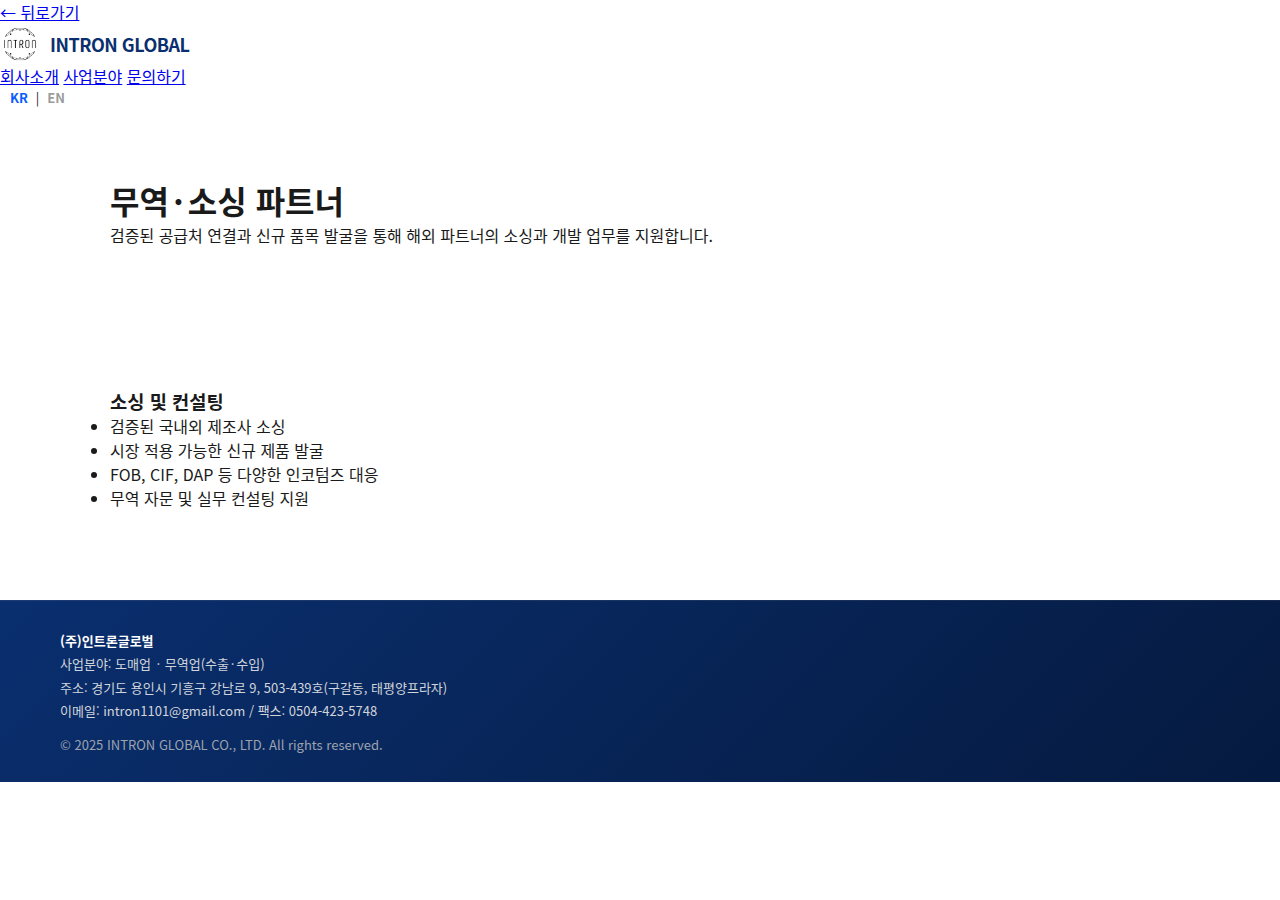
<file: sourcing/index.html>
<!DOCTYPE html>
<html lang="ko">
<head>
  <meta charset="UTF-8">
  <meta name="viewport" content="width=device-width, initial-scale=1.0">
  <title>무역·소싱 파트너 | INTRON GLOBAL</title>
  <link rel="stylesheet" href="/style.css">
</head>
<body>
  <div class="page-shell">
    <header class="subpage-header">
      <div class="subpage-header-inner">
        <a href="/" class="back-link">← 뒤로가기</a>
        <a href="/" class="logo">
          <img src="/Crop.jpeg" alt="INTRON GLOBAL 로고" class="logo-img">
          <span class="logo-text">INTRON GLOBAL</span>
        </a>

        <nav class="subpage-nav">
          <a href="/#about">회사소개</a>
          <a href="/#services">사업분야</a>
          <a href="/contact/">문의하기</a>
          <div class="lang-select">
            <a href="/sourcing/" class="kr active">KR</a>
            <span>|</span>
            <a href="/sourcing-en/" class="en">EN</a>
          </div>
        </nav>
      </div>
    </header>

    <main class="page-main">
      <section class="section service-hero">
        <h1>무역·소싱 파트너</h1>
        <p class="service-lead">
          검증된 공급처 연결과 신규 품목 발굴을 통해 해외 파트너의 소싱과 개발 업무를 지원합니다.
        </p>
      </section>

      <section class="section content-section">
        <div class="service-grid">
          <div class="service-card">
            <h3>소싱 및 컨설팅</h3>
            <ul>
              <li>검증된 국내외 제조사 소싱</li>
              <li>시장 적용 가능한 신규 제품 발굴</li>
              <li>FOB, CIF, DAP 등 다양한 인코텀즈 대응</li>
              <li>무역 자문 및 실무 컨설팅 지원</li>
            </ul>
          </div>
        </div>
      </section>
    </main>

    <footer class="footer">
      <div class="footer-inner">
        <div class="footer-info">
          <strong>(주)인트론글로벌</strong><br />
          사업분야: 도매업 · 무역업(수출·수입)<br />
          주소: 경기도 용인시 기흥구 강남로 9, 503-439호(구갈동, 태평양프라자)<br />
          이메일: intron1101@gmail.com / 팩스: 0504-423-5748
        </div>
        <div class="footer-copy">
          © 2025 INTRON GLOBAL CO., LTD. All rights reserved.
        </div>
      </div>
    </footer>
  </div>
</body>
</html>
</file>
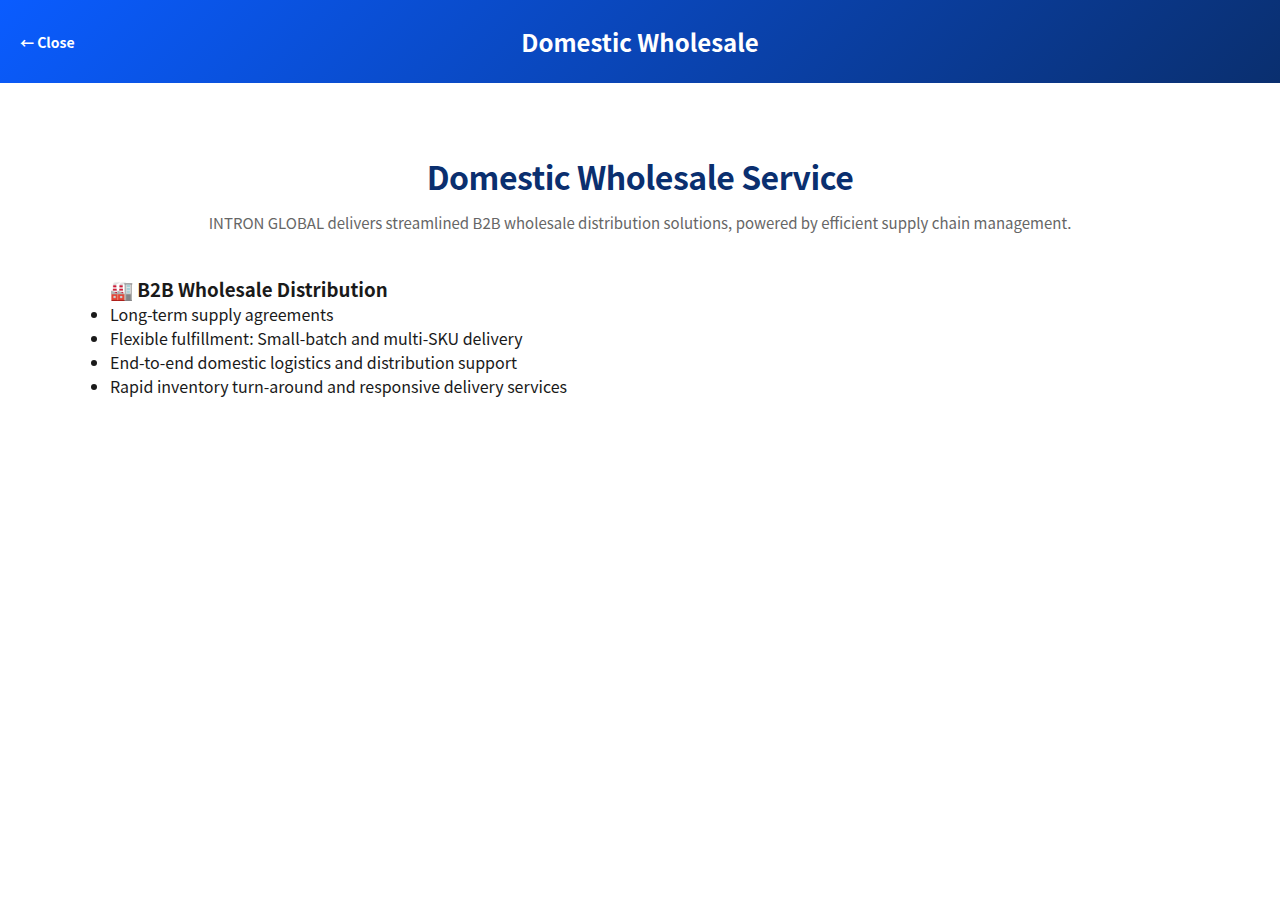
<file: domestic-en.html>
<!DOCTYPE html>
<html lang="en">
<head>
  <meta charset="UTF-8">
  <meta name="viewport" content="width=device-width, initial-scale=1.0">
  <title>Domestic Wholesale | INTRON GLOBAL</title>
  <link rel="stylesheet" href="style.css">
</head>
<body>

  <header class="contact-header">
    <a href="#" onclick="window.close();" class="back-btn">← Close</a>
    <h1>Domestic Wholesale</h1>
  </header>

  <section class="section content-section">
    <h2>Domestic Wholesale Service</h2>
    <p class="section-sub">
      INTRON GLOBAL delivers streamlined B2B wholesale distribution solutions, powered by efficient supply chain management.
    </p>

    <div class="service-grid">
      <div class="service-card">
        <h3>🏭 B2B Wholesale Distribution</h3>
        <ul>
          <li>Long-term supply agreements</li>
          <li>Flexible fulfillment: Small-batch and multi-SKU delivery</li>
          <li>End-to-end domestic logistics and distribution support</li>
          <li>Rapid inventory turn-around and responsive delivery services</li>
        </ul>
      </div>
    </div>

  </section>

</body>
</html>
</file>
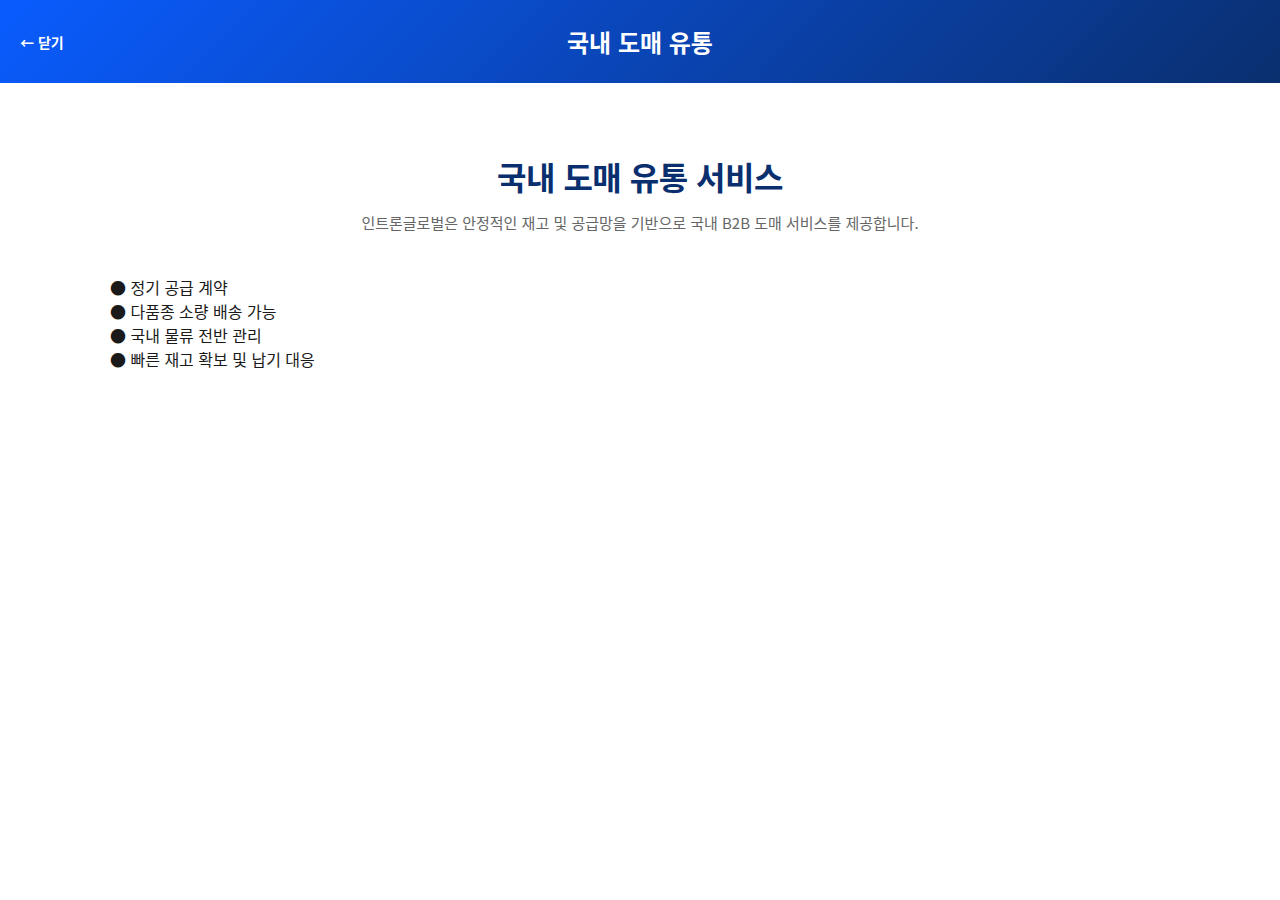
<file: domestic.html>
<!DOCTYPE html>
<html lang="ko">
<head>
  <meta charset="UTF-8">
  <meta name="viewport" content="width=device-width, initial-scale=1.0">
  <title>국내 도매 유통 | 인트론글로벌</title>
  <link rel="stylesheet" href="style.css">
</head>
<body>

  <header class="contact-header">
    <a href="#" onclick="window.close();" class="back-btn">← 닫기</a>
    <h1>국내 도매 유통</h1>
  </header>

  <section class="section">
    <h2>국내 도매 유통 서비스</h2>
    <p class="section-sub">
      인트론글로벌은 안정적인 재고 및 공급망을 기반으로 국내 B2B 도매 서비스를 제공합니다.
    </p>
    <p>
      ● 정기 공급 계약<br>
      ● 다품종 소량 배송 가능<br>
      ● 국내 물류 전반 관리<br>
      ● 빠른 재고 확보 및 납기 대응<br>
    </p>
  </section>

</body>
</html>
</file>
<file: style.css>
/* ✅ 기본 설정 (전역 폰트) */
* {
  box-sizing: border-box;
  margin: 0;
  padding: 0;
  font-family: -apple-system, BlinkMacSystemFont, 'Segoe UI', 'Noto Sans', 'Noto Sans CJK KR', sans-serif;
}

html {
  scroll-behavior: smooth;
}

body {
  background-color: #ffffff;
  color: #1a1a1a;
}

/* ✅ 헤더 / 상단바 */
.header {
  position: sticky;
  top: 0;
  z-index: 10;
  background: rgba(255, 255, 255, 0.95);
  backdrop-filter: blur(12px);
  border-bottom: 1px solid rgba(0, 0, 0, 0.05);
  padding: 12px 40px;
  display: flex;
  align-items: center;
  box-shadow: 0 2px 8px rgba(0, 0, 0, 0.04);
}

/* 로고 */
.logo {
  display: flex;
  align-items: center;
  gap: 10px;
  text-decoration: none;
}

.logo-img {
  height: 40px;
  width: 40px;
  object-fit: cover;
  border-radius: 8px;
}

.logo-text {
  font-weight: 700;
  font-size: 18px;
  color: #0a2f6f;
  letter-spacing: -0.5px;
}

/* 네비게이션 (가로 메뉴) */
.nav {
  margin-left: auto;
  display: flex;
  align-items: center;
  gap: 24px;
}

.nav a {
  text-decoration: none;
  color: #333;
  font-size: 14px;
  font-weight: 500;
  transition: color 0.3s ease;
  position: relative;
}

.nav a:hover {
  color: #0a5cff;
}

.nav a:hover::after {
  content: '';
  position: absolute;
  bottom: -4px;
  left: 0;
  right: 0;
  height: 2px;
  background: linear-gradient(90deg, #0a5cff, transparent);
  border-radius: 1px;
}

/* 언어 선택 */
.lang-select {
  display: flex;
  align-items: center;
  gap: 8px;
  font-size: 13px;
  margin-left: 10px;
}

.lang-select a {
  color: #666;
  text-decoration: none;
  font-weight: 600;
  transition: 0.2s;
  opacity: 0.65;
}

.lang-select a:hover {
  opacity: 1;
}

.lang-select .active {
  opacity: 1;
  color: #0a5cff;
  font-weight: 700;
}

/* ✅ 히어로 섹션 */
.hero {
  padding: 100px 20px 80px;
  background: linear-gradient(135deg, #0a2f6f 0%, #0a5cff 50%, #006fd4 100%);
  color: white;
  position: relative;
  overflow: hidden;
}

.hero::before {
  content: '';
  position: absolute;
  top: -50%;
  right: -10%;
  width: 500px;
  height: 500px;
  background: radial-gradient(circle, rgba(255,255,255,0.08) 0%, transparent 70%);
  border-radius: 50%;
}

.hero::after {
  content: '';
  position: absolute;
  bottom: -30%;
  left: 5%;
  width: 400px;
  height: 400px;
  background: radial-gradient(circle, rgba(255,255,255,0.06) 0%, transparent 70%);
  border-radius: 50%;
}

.hero-inner {
  max-width: 1100px;
  margin: 0 auto;
  display: grid;
  grid-template-columns: minmax(0, 2fr) minmax(0, 1.1fr);
  gap: 40px;
  align-items: center;
  position: relative;
  z-index: 1;
}

.hero-text {
  max-width: 620px;
}

.hero-label {
  font-size: 12px;
  letter-spacing: 3px;
  text-transform: uppercase;
  opacity: 0.85;
  margin-bottom: 16px;
  font-weight: 600;
}

.hero h1 {
  font-size: 40px;
  line-height: 1.4;
  margin-bottom: 20px;
  font-weight: 700;
  letter-spacing: -1px;
}

.hero-sub {
  font-size: 18px;
  line-height: 1.8;
  opacity: 0.92;
  margin-bottom: 32px;
  font-weight: 400;
}

.hero-actions {
  display: flex;
  flex-wrap: wrap;
  gap: 12px;
}

/* 버튼 */
.btn {
  display: inline-block;
  padding: 12px 28px;
  border-radius: 8px;
  font-size: 14px;
  font-weight: 600;
  text-decoration: none;
  cursor: pointer;
  border: none;
  transition: all 0.3s ease;
}

.btn.primary {
  background: #ffd700;
  color: #0a2f6f;
  box-shadow: 0 4px 12px rgba(255, 215, 0, 0.3);
}

.btn.primary:hover {
  transform: translateY(-2px);
  box-shadow: 0 6px 16px rgba(255, 215, 0, 0.4);
  background: #ffeb3b;
}

.btn.ghost {
  background: rgba(255, 255, 255, 0.15);
  color: #ffffff;
  border: 1.5px solid rgba(255, 255, 255, 0.4);
}

.btn.ghost:hover {
  background: rgba(255, 255, 255, 0.25);
  border-color: rgba(255, 255, 255, 0.6);
  transform: translateY(-2px);
}

/* 히어로 통계 카드 */
.hero-stats {
  display: grid;
  gap: 14px;
}

.stat-card {
  background: rgba(255, 255, 255, 0.1);
  border-radius: 12px;
  padding: 18px 20px;
  border: 1px solid rgba(255, 255, 255, 0.2);
  backdrop-filter: blur(10px);
  transition: all 0.3s ease;
}

.stat-card:hover {
  background: rgba(255, 255, 255, 0.15);
  border-color: rgba(255, 255, 255, 0.35);
  transform: translateY(-2px);
}

.stat-label {
  font-size: 11px;
  text-transform: uppercase;
  letter-spacing: 1.5px;
  opacity: 0.8;
  font-weight: 600;
}

.stat-value {
  display: block;
  font-size: 22px;
  font-weight: 700;
  margin: 6px 0;
}

.stat-desc {
  font-size: 12px;
  opacity: 0.85;
  font-weight: 400;
}

/* ✅ 공통 섹션 */
.section {
  padding: 70px 20px;
  max-width: 1100px;
  margin: 0 auto;
  scroll-margin-top: 90px;
}

.section h2 {
  font-size: 32px;
  margin-bottom: 12px;
  text-align: center;
  color: #0a2f6f;
  font-weight: 700;
  letter-spacing: -0.5px;
}

.section-sub {
  text-align: center;
  font-size: 15px;
  color: #666;
  margin-bottom: 40px;
  line-height: 1.6;
  font-weight: 400;
}

.section-gray {
  background-color: #f8f9fb;
  border-top: 1px solid #e5e7eb;
  border-bottom: 1px solid #e5e7eb;
}

/* ✅ 회사 소개 */
.about-wrap {
  display: flex;
  align-items: flex-start;
  gap: 40px;
  margin-top: 40px;
}

.about-img img {
  width: 180px;
  height: 180px;
  object-fit: cover;
  border-radius: 12px;
  box-shadow: 0 8px 24px rgba(0,0,0,0.12);
  transition: transform 0.3s ease;
}

.about-img img:hover {
  transform: scale(1.03);
}

.about-text {
  text-align: left;
  line-height: 1.8;
  flex: 1;
}

.about-text h3 {
  font-size: 24px;
  margin-bottom: 12px;
  color: #0a2f6f;
  font-weight: 700;
}

.about-text p {
  color: #444;
  margin-bottom: 12px;
  font-weight: 400;
  line-height: 1.8;
}

.about-tags {
  margin-bottom: 16px;
}

.about-tags span {
  display: inline-block;
  font-size: 12px;
  padding: 6px 12px;
  border-radius: 20px;
  background: linear-gradient(135deg, #e3efff, #f0f5ff);
  color: #0a5cff;
  margin-right: 8px;
  margin-bottom: 6px;
  font-weight: 600;
}

.about-contact {
  margin-top: 16px;
  font-size: 13px;
  color: #555;
  line-height: 1.8;
}

/* ✅ 사업분야 카드 (가로 3개 + 버튼식) */
.cards {
  margin-top: 20px;
  display: grid;
  grid-template-columns: repeat(auto-fit, minmax(260px, 1fr));
  gap: 20px;
}

.card {
  background: white;
  padding: 24px;
  border-radius: 12px;
  box-shadow: 0 2px 8px rgba(0,0,0,0.05);
  text-align: left;
  border: 1px solid #e5e7eb;
  transition: all 0.3s ease;
}

.card-icon {
  font-size: 28px;
  margin-bottom: 12px;
}

.card h3 {
  margin-bottom: 10px;
  font-size: 18px;
  color: #0a2f6f;
  font-weight: 700;
}

.card p {
  font-size: 14px;
  line-height: 1.7;
  color: #555;
  font-weight: 400;
}

/* 카드 전체를 버튼처럼 */
.card-btn {
  cursor: pointer;
  text-decoration: none;
  color: inherit;
}

.card-btn:hover {
  transform: translateY(-6px);
  box-shadow: 0 12px 24px rgba(10, 95, 255, 0.15);
  border-color: #0a5cff;
  background: #f8faff;
}

/* ✅ 강점 섹션 */
.strength-grid {
  margin-top: 20px;
  display: grid;
  grid-template-columns: repeat(auto-fit, minmax(260px, 1fr));
  gap: 20px;
}

.strength-item {
  background: #ffffff;
  padding: 24px;
  border-radius: 12px;
  border: 1px solid #e5e7eb;
  box-shadow: 0 2px 8px rgba(0,0,0,0.04);
  text-align: left;
  display: flex;
  flex-direction: column;
  justify-content: space-between;
  min-height: 350px;
  transition: all 0.3s ease;
}

.strength-item:hover {
  transform: translateY(-4px);
  box-shadow: 0 8px 20px rgba(10, 95, 255, 0.12);
  border-color: #0a5cff;
}

.strength-item h3 {
  font-size: 16px;
  margin-bottom: 10px;
  color: #0a2f6f;
  font-weight: 700;
}

.strength-item p {
  font-size: 14px;
  color: #555;
  line-height: 1.7;
  font-weight: 400;
}

/* ✅ 문의 폼 공통 스타일 (KR/EN 페이지 공유) */
.contact-form {
  max-width: 520px;
  margin: 0 auto;
  display: flex;
  flex-direction: column;
  gap: 12px;
}

.contact-form input,
.contact-form textarea {
  padding: 12px 14px;
  border-radius: 8px;
  border: 1px solid #d1d5db;
  font-size: 14px;
  font-family: inherit;
  transition: all 0.3s ease;
}

.contact-form input:focus,
.contact-form textarea:focus {
  outline: none;
  border-color: #0a5cff;
  box-shadow: 0 0 0 3px rgba(10, 92, 255, 0.1);
}

.contact-form button {
  padding: 12px;
  border: none;
  border-radius: 8px;
  background: linear-gradient(135deg, #0a5cff, #0a2f6f);
  color: white;
  font-size: 15px;
  cursor: pointer;
  font-weight: 600;
  transition: all 0.3s ease;
  margin-top: 4px;
}

.contact-form button:hover {
  transform: translateY(-2px);
  box-shadow: 0 6px 16px rgba(10, 92, 255, 0.3);
}

/* 문의 페이지용 안내 텍스트 (쓸 거면) */
.form-notice {
  margin-top: 8px;
  font-size: 12px;
  color: #666;
  text-align: center;
}

/* ✅ 문의페이지 전용 레이아웃 (100vh 꽉 차게) */
.contact-page-wrapper {
  min-height: 100vh;
  display: flex;
  flex-direction: column;
}

.contact-page {
  flex: 1;
  max-width: 800px;
}

/* 문의 헤더 */
.contact-header {
  padding: 24px 20px;
  background: linear-gradient(135deg, #0a5cff, #0a2f6f);
  color: white;
  text-align: center;
  position: relative;
}

.contact-header h1 {
  font-size: 24px;
  font-weight: 700;
}

/* 뒤로가기 / 닫기 버튼 */
.back-btn {
  position: absolute;
  left: 20px;
  top: 50%;
  transform: translateY(-50%);
  color: white;
  text-decoration: none;
  font-size: 14px;
  font-weight: 600;
  transition: opacity 0.3s ease;
}

.back-btn:hover {
  opacity: 0.8;
}

/* ✅ 푸터 */
.footer {
  background: linear-gradient(135deg, #0a2f6f, #051a3f);
  color: #d1d5db;
  padding: 28px 20px 28px;
  font-size: 13px;
  margin-top: 20px;
  border-top: 1px solid rgba(255, 255, 255, 0.08);
}

.footer-inner {
  max-width: 1100px;
  margin: 0 auto;
}

.footer-info {
  margin-bottom: 12px;
  line-height: 1.8;
}

.footer-info strong {
  color: #ffffff;
  font-weight: 700;
}

.footer-copy {
  color: #9ca3af;
  font-weight: 400;
}

/* 푸터 아래 공백 제거용 */
body {
  margin-bottom: 0;
}

/* ✅ 반응형: 태블릿 이하 */
@media (max-width: 900px) {
  .header {
    padding: 10px 16px;
  }

  .hero-inner {
    grid-template-columns: minmax(0, 1fr);
  }

  .hero {
    text-align: left;
  }

  .hero-stats {
    grid-template-columns: repeat(auto-fit, minmax(180px, 1fr));
  }

  .about-wrap {
    flex-direction: column;
    align-items: center;
  }

  .about-text {
    text-align: center;
  }

  .about-contact {
    text-align: center;
  }

  .nav {
    gap: 12px;
    font-size: 13px;
    flex-wrap: wrap;
    justify-content: flex-end;
  }
}

/* ✅ 모바일 */
@media (max-width: 600px) {
  .hero {
    padding: 60px 16px 40px;
  }

  .hero h1 {
    font-size: 26px;
  }

  .hero-sub {
    font-size: 13px;
  }

  .section {
    padding: 40px 16px;
  }
}

.float-contact {
  position: fixed;
  right: 18px;
  bottom: 18px;
  padding: 12px 18px;
  background: linear-gradient(135deg, #0a5cff, #0a2f6f);
  color: #fff;
  font-size: 13px;
  border-radius: 8px;
  text-decoration: none;
  box-shadow: 0 6px 20px rgba(10, 92, 255, 0.35);
  z-index: 50;
  font-weight: 600;
  transition: all 0.3s ease;
}

.float-contact:hover {
  transform: translateY(-3px);
  box-shadow: 0 8px 24px rgba(10, 92, 255, 0.4);
}

.to-top {
  position: fixed;
  right: 18px;
  bottom: 70px;
  width: 40px;
  height: 40px;
  border-radius: 8px;
  border: none;
  background: rgba(10, 45, 111, 0.9);
  color: #fff;
  font-size: 18px;
  cursor: pointer;
  opacity: 0;
  pointer-events: none;
  transition: all 0.3s ease;
  z-index: 40;
  font-weight: 600;
}

.to-top.show {
  opacity: 1;
  pointer-events: auto;
}

.to-top:hover {
  background: rgba(10, 92, 255, 1);
  transform: translateY(-3px);
}

.reveal {
  opacity: 0;
  transform: translateY(20px);
  transition: 0.5s ease;
}

.reveal.visible {
  opacity: 1;
  transform: translateY(0);
}

.float-contact.stop {
  position: absolute;
}

.float-contact.hide {
  opacity: 0;
  pointer-events: none;
  transition: opacity 0.25s ease;
}

.product-img-box {
  margin-top: auto;
  text-align: center;
  padding-top: 12px;
}

.product-img-box img {
  width: 100%;
  max-height: 220px;
  object-fit: contain;
  border-radius: 8px;
  background: #f8f9fb;
  padding: 12px;
  border: 1px solid #e5e7eb;
  box-shadow: 0 2px 8px rgba(0,0,0,0.06);
  transition: transform 0.3s ease;
}

.product-img-box img:hover {
  transform: scale(1.05);
}

.strength-item {
  display: flex;
  flex-direction: column;
  justify-content: space-between;
  padding: 20px;
  background: #fff;
  border-radius: 10px;
  box-shadow: 0 2px 6px rgba(0,0,0,0.08);
  min-height: 330px; /* 각 카드 높이를 일정하게 */
}

.product-img-box {
  margin-top: auto; /* 가장 아래로 밀어내는 핵심 코드 */
  text-align: center;
  padding-top: 12px;
}

.product-img-box img {
  width: 100%;
  max-height: 220px;
  object-fit: contain;
  border-radius: 8px;
  background: #ffffff;
  padding: 10px;
  border: 1px solid #dde2ee;
  box-shadow: 0 2px 6px rgba(0,0,0,0.05);
}

/* PC(데스크탑) 화면에서 푸터 내용을 왼쪽에 붙이기 */
@media (min-width: 1024px) {
  .footer-inner {
    max-width: none;   /* 가운데 박스 폭 제한 해제 */
    margin: 0;         /* auto 마진 제거 */
    padding-left: 40px;/* 헤더랑 맞춰서 왼쪽 여백만 살짝 줌 */
  }
}

/* ===== Custom Confirm Modal ===== */

.modal-overlay {
  position: fixed;
  inset: 0;
  background: rgba(0,0,0,0.5);
  display: none;
  align-items: center;
  justify-content: center;
  z-index: 2000;
  backdrop-filter: blur(4px);
}

.modal-box {
  background: #ffffff;
  padding: 28px;
  border-radius: 12px;
  width: 90%;
  max-width: 380px;
  text-align: center;
  box-shadow: 0 12px 40px rgba(0,0,0,0.18);
  animation: modalFadeIn 0.3s ease-out;
}

.modal-box h3 {
  margin-bottom: 12px;
  font-size: 20px;
  color: #0a2f6f;
  font-weight: 700;
}

.modal-box p {
  margin: 6px 0;
  font-size: 14px;
  color: #555;
}

.modal-buttons {
  margin-top: 24px;
  display: flex;
  gap: 12px;
  justify-content: center;
}

.modal-buttons button {
  padding: 11px 20px;
  border: none;
  border-radius: 8px;
  cursor: pointer;
  font-size: 14px;
  font-weight: 600;
  transition: all 0.3s ease;
}

#confirmYes,
#confirmYesEn {
  background: linear-gradient(135deg, #0a5cff, #0a2f6f);
  color: #fff;
}

#confirmYes:hover,
#confirmYesEn:hover {
  transform: translateY(-2px);
  box-shadow: 0 4px 12px rgba(10, 92, 255, 0.3);
}

#confirmNo,
#confirmNoEn {
  background: #e5e7eb;
  color: #333;
}

#confirmNo:hover,
#confirmNoEn:hover {
  background: #d1d5db;
}

@keyframes modalFadeIn {
  from { opacity: 0; transform: translateY(-8px); }
  to   { opacity: 1; transform: translateY(0); }
}

.email-note {
  font-size: 12px;
  color: #d32f2f;
  margin-top: -10px;
  margin-bottom: 10px;
  font-weight: 600;
}

.lang-buttons {
  display: flex;
  justify-content: center;
  gap: 12px;
  margin-top: 20px;
}

.lang-buttons button {
  padding: 10px 20px;
  font-size: 15px;
  border: none;
  border-radius: 8px;
  cursor: pointer;
  font-weight: 600;
  transition: all 0.3s ease;
}

.lang-kr {
  background: linear-gradient(135deg, #0a5cff, #0a2f6f);
  color: #fff;
}

.lang-kr:hover {
  transform: translateY(-2px);
  box-shadow: 0 4px 12px rgba(10, 92, 255, 0.3);
}

.lang-en {
  background: linear-gradient(135deg, #00a86b, #008c4a);
  color: #fff;
}

.lang-en:hover {
  transform: translateY(-2px);
  box-shadow: 0 4px 12px rgba(0, 168, 107, 0.3);
}
</file>
